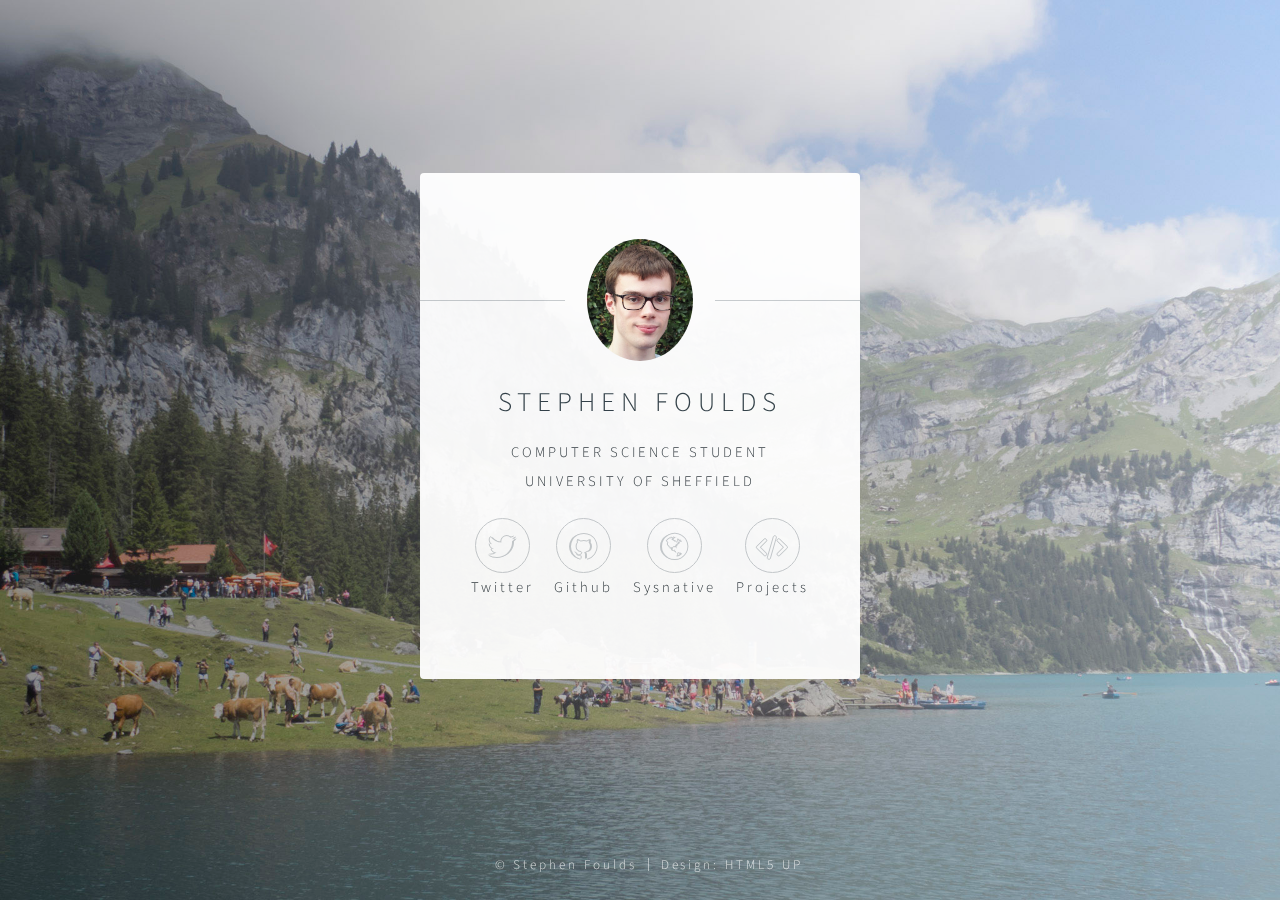
<file: index.html>
<!DOCTYPE HTML>
<!--
	Identity by HTML5 UP
	html5up.net | @ajlkn
	Free for personal and commercial use under the CCA 3.0 license (html5up.net/license)
-->
<html>
<head>
    <title>Stephen Foulds</title>
    <meta charset="utf-8"/>
    <meta name="viewport" content="width=device-width, initial-scale=1"/>
    <!--[if lte IE 8]>
    <script src="assets/js/html5shiv.js"></script><![endif]-->
    <link rel="stylesheet" href="assets/css/main.css"/>
    <!--[if lte IE 9]>
    <link rel="stylesheet" href="assets/css/ie9.css"/><![endif]-->
    <!--[if lte IE 8]>
    <link rel="stylesheet" href="assets/css/ie8.css"/><![endif]-->
    <noscript>
        <link rel="stylesheet" href="assets/css/noscript.css"/>
    </noscript>
</head>
<body class="is-loading">

<!-- Wrapper -->
<div id="wrapper">

    <!-- Main -->
    <section id="main">
        <header>
            <span class="avatar"><img src="images/id.jpg" alt=""/></span>
            <h1>Stephen Foulds</h1>
            <p>Computer Science student<br/>University of Sheffield</p>
        </header>
        <footer>
            <ul class="icons">
                <li><a href="https://www.twitter.com/TeknoVenus" class="fa-twitter centerfa">Twitter</a>Twitter</li>
                <li><a href="https://github.com/teknovenus" class="fa-github centerfa">Github</a>Github</li>
                <li><a href="https://www.sysnative.com/forums/members/273-tekno-venus/" class="fa-globe centerfa">Sysnative Forums</a>Sysnative</li>
                <li><a href="projects" class="fa-code centerfa">Projects</a>Projects</li>
            </ul>
        </footer>
    </section>

    <!-- Footer -->
    <footer id="footer">
        <ul class="copyright">
            <li>&copy; Stephen Foulds</li>
            <li>Design: <a href="http://html5up.net">HTML5 UP</a></li>
        </ul>
    </footer>

</div>

<!-- Scripts -->
<!--[if lte IE 8]>
<script src="assets/js/respond.min.js"></script><![endif]-->
<script>
    if ('addEventListener' in window) {
        window.addEventListener('load', function () {
            document.body.className = document.body.className.replace(/\bis-loading\b/, '');
        });
        document.body.className += (navigator.userAgent.match(/(MSIE|rv:11\.0)/) ? ' is-ie' : '');
    }
</script>

</body>
</html>
</file>
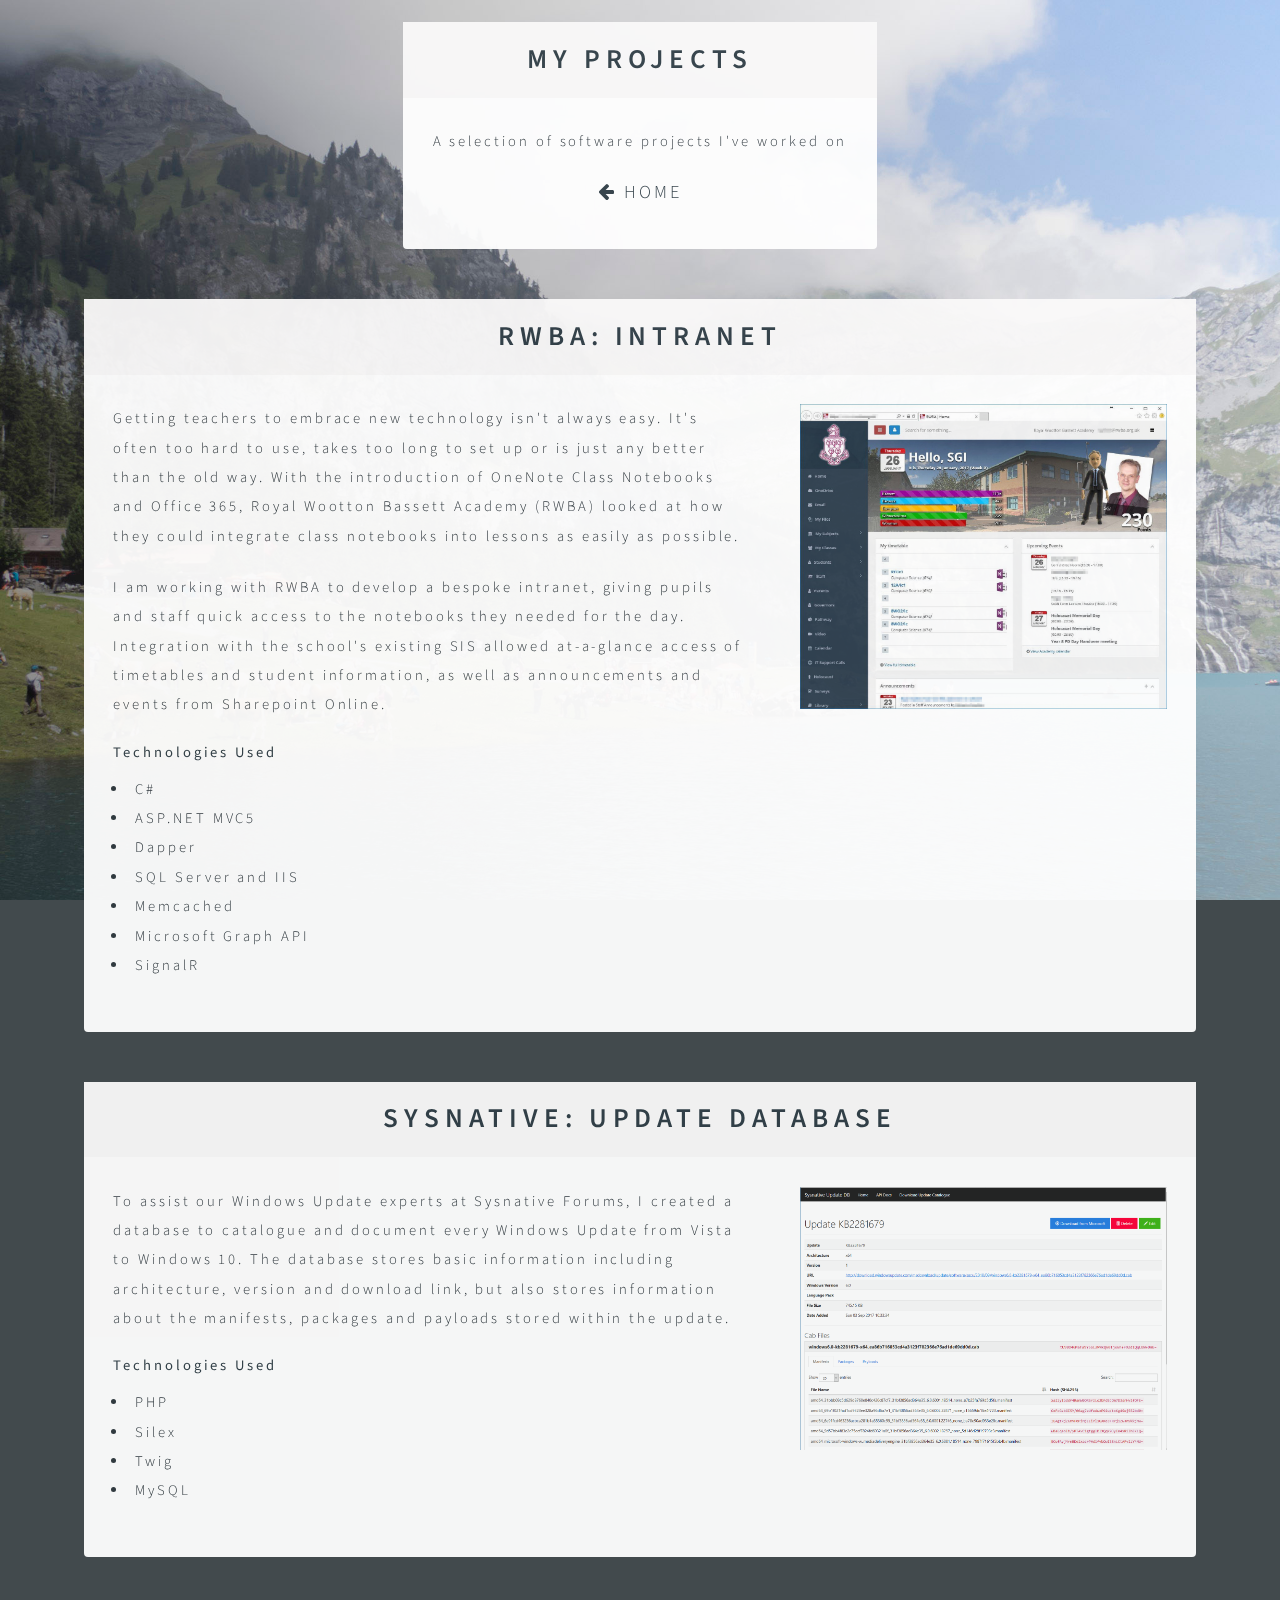
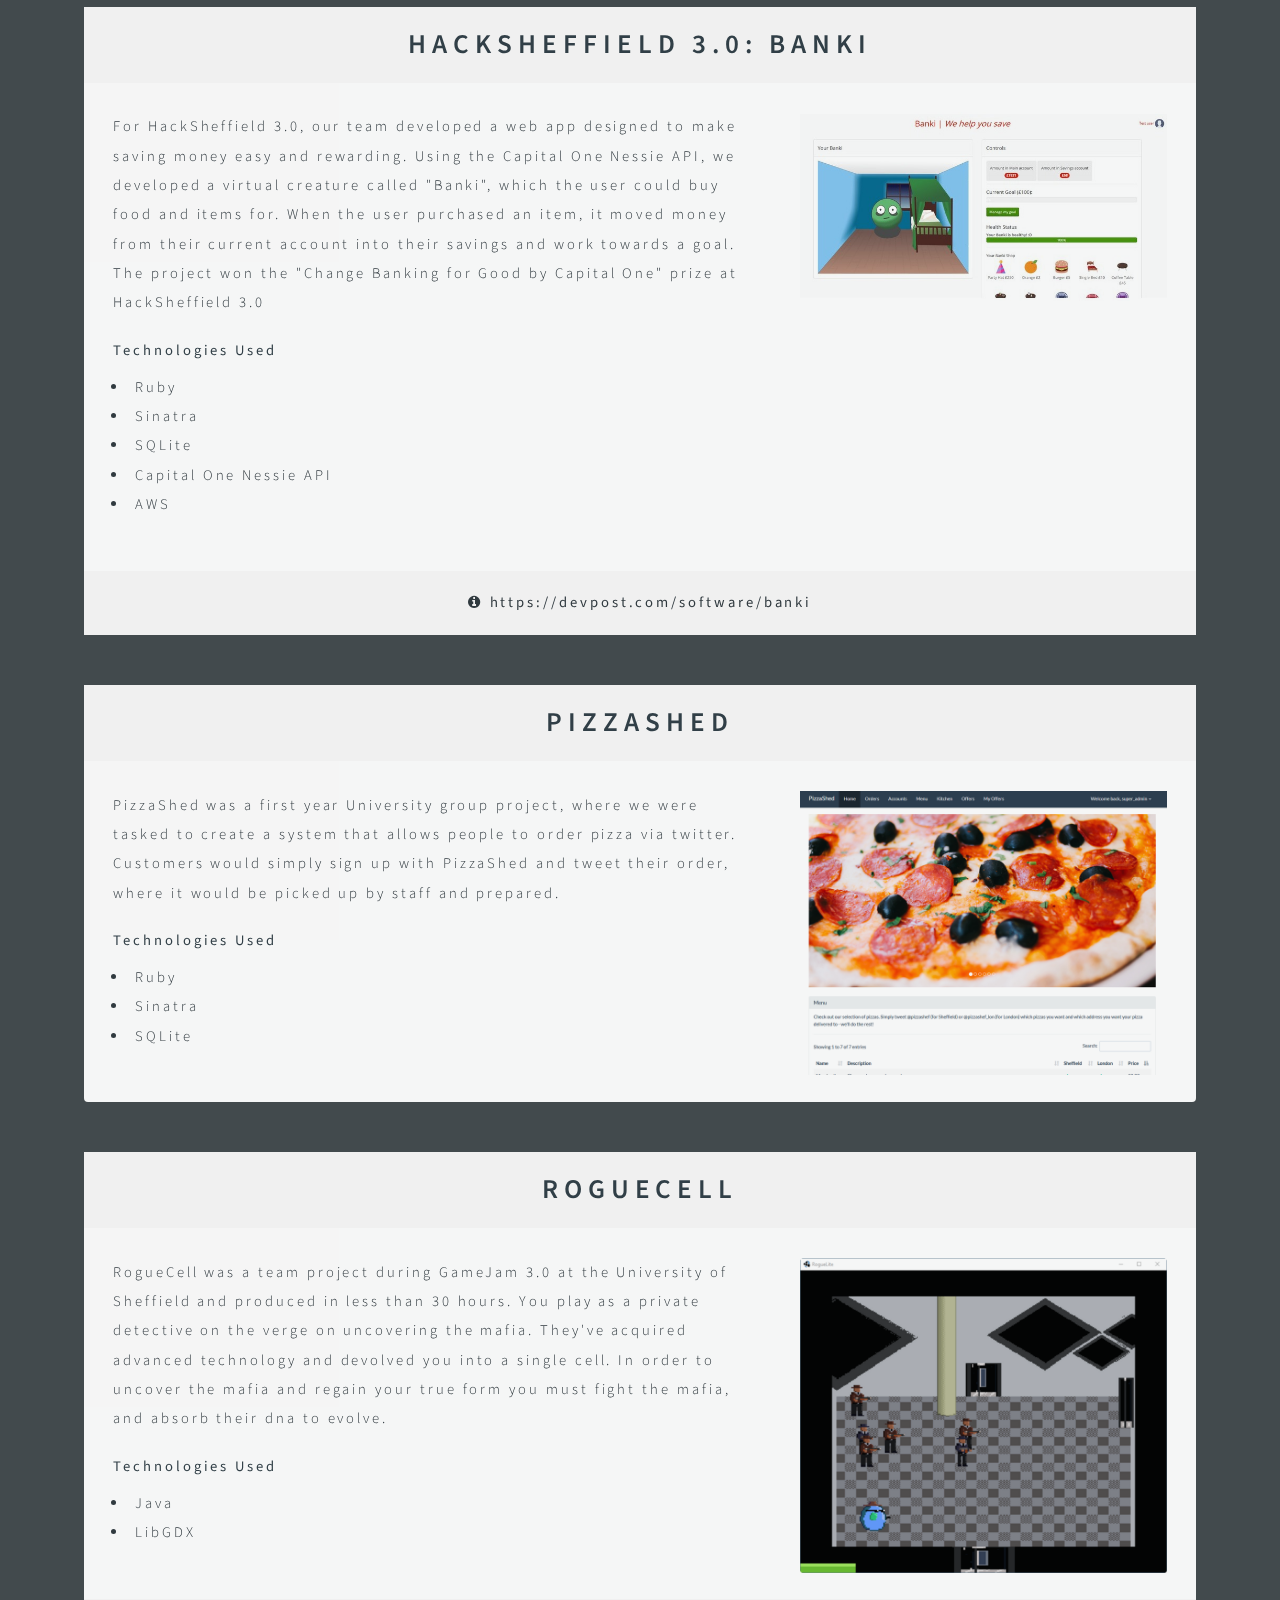
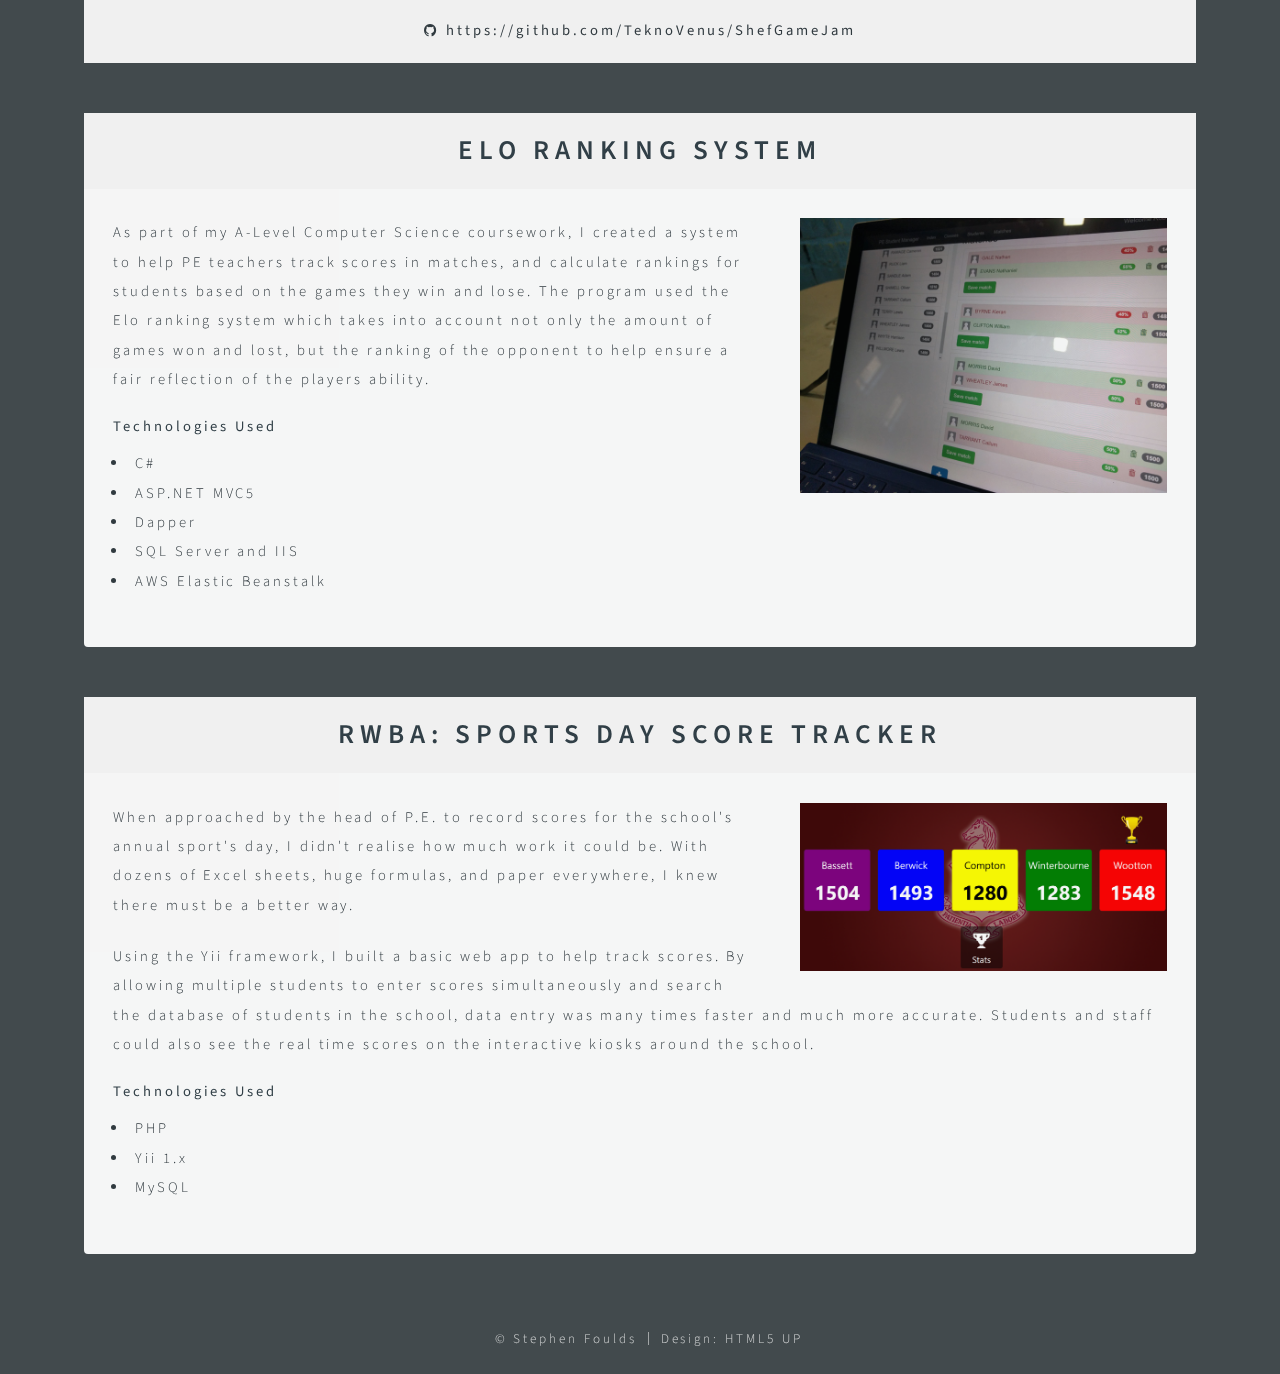
<file: projects.html>
<!DOCTYPE HTML>
<!--
	Identity by HTML5 UP
	html5up.net | @ajlkn
	Free for personal and commercial use under the CCA 3.0 license (html5up.net/license)
-->
<html>

<head>
    <title>Projects | Stephen Foulds</title>
    <meta charset="utf-8" />
    <meta name="viewport" content="width=device-width, initial-scale=1" />
    <!--[if lte IE 8]>
    <script src="assets/js/html5shiv.js"></script><![endif]-->
    <link rel="stylesheet" href="assets/css/main.css" />
    <!--[if lte IE 9]>
    <link rel="stylesheet" href="assets/css/ie9.css"/><![endif]-->
    <!--[if lte IE 8]>
    <link rel="stylesheet" href="assets/css/ie8.css"/><![endif]-->
    <noscript>
        <link rel="stylesheet" href="assets/css/noscript.css" />
    </noscript>
</head>

<body class="is-loading">

    <!-- Wrapper -->
    <div id="wrapper">

        <!-- Main -->
        <section class="box">
            <header>
                <h1>My Projects</h1>
            </header>
            <main>
                <p>A selection of software projects I've worked on</p>
                <a href="/">
                    <h2>
                        <span class="fa fa-arrow-left"></span> Home
                    </h2>
                </a>
            </main>
        </section>
    

        <section class="box">
            <header>
                <h1>RWBA: Intranet</h1>
            </header>
            <main>
                <img src="images/rwba_intranet.jpg" class="portfolio-img" />
                <p>Getting teachers to embrace new technology isn't always easy. It's often too hard to use, takes too long
                    to set up or is just any better than the old way. With the introduction of OneNote Class Notebooks and
                    Office 365, Royal Wootton Bassett Academy (RWBA) looked at how they could integrate class notebooks into
                    lessons as easily as possible.</p>
                <p>I am working with RWBA to develop a bespoke intranet, giving pupils and staff quick access to the notebooks
                    they needed for the day. Integration with the school's existing SIS allowed at-a-glance access of timetables
                    and student information, as well as announcements and events from Sharepoint Online.</p>
                <h3>Technologies Used</h3>
                <ul>
                    <li>C#</li>
                    <li>ASP.NET MVC5</li>
                    <li>Dapper</li>
                    <li>SQL Server and IIS</li>
                    <li>Memcached</li>
                    <li>Microsoft Graph API</li>
                    <li>SignalR</li>
                </ul>
                </ul>
            </main>
        </section>

        <section class="box">
            <header>
                <h1>Sysnative: Update Database</h1>
            </header>
            <main>
                <img src="images/updatedb.png" class="portfolio-img" />
                <p>To assist our Windows Update experts at
                    <a href="https://sysnative.com/forums">Sysnative Forums</a>, I created a database to catalogue and document every Windows Update from Vista
                    to Windows 10. The database stores basic information including architecture, version and download link,
                    but also stores information about the manifests, packages and payloads stored within the update.
                </p>
                <h3>Technologies Used</h3>
                <ul>
                    <li>PHP</li>
                    <li>Silex</li>
                    <li>Twig</li>
                    <li>MySQL</li>
                </ul>
            </main>
        </section>

        <section class="box">
            <header>
                <h1>HackSheffield 3.0: Banki</h1>
            </header>
            <main>
                <img src="images/banki.jpg" class="portfolio-img" />
                <p>
                    For HackSheffield 3.0, our team developed a web app designed to make saving money easy and rewarding. Using the Capital One
                    Nessie API, we developed a virtual creature called "Banki", which the user could buy food and items for.
                    When the user purchased an item, it moved money from their current account into their savings and work
                    towards a goal. The project won the "Change Banking for Good by Capital One" prize at HackSheffield 3.0
                </p>
                <h3>Technologies Used</h3>
                <ul>
                    <li>Ruby</li>
                    <li>Sinatra</li>
                    <li>SQLite</li>
                    <li>Capital One Nessie API</li>
                    <li>AWS</li>
                </ul>
            </main>
            <footer>
                <a href="https://devpost.com/software/banki"><span class="fa fa-info-circle"></span> https://devpost.com/software/banki</a>
            </footer>
        </section>

        <section class="box">
            <header>
                <h1>PizzaShed</h1>
            </header>
            <main>
                <img src="images/pizzashed.png" class="portfolio-img" />
                <p>PizzaShed was a first year University group project, where we were tasked to create a system that allows
                    people to order pizza via twitter. Customers would simply sign up with PizzaShed and tweet their order,
                    where it would be picked up by staff and prepared.
                    <h3>Technologies Used</h3>
                    <ul>
                        <li>Ruby</li>
                        <li>Sinatra</li>
                        <li>SQLite</li>
                    </ul>
            </main>
        </section>

        <section class="box">
            <header>
                <h1>RogueCell</h1>
            </header>
            <main>
                <img src="images/roguecell.png" class="portfolio-img" />
                <p>RogueCell was a team project during GameJam 3.0 at the University of Sheffield and produced in less than
                    30 hours. You play as a private detective on the verge on uncovering the mafia. They've acquired advanced
                    technology and devolved you into a single cell. In order to uncover the mafia and regain your true form
                    you must fight the mafia, and absorb their dna to evolve.</p>
                <h3>Technologies Used</h3>
                <ul>
                    <li>Java</li>
                    <li>
                        <a href="https://github.com/libgdx/libgdx">LibGDX</a>
                    </li>
                </ul>
            </main>
            <footer>
                <a href="https://github.com/TeknoVenus/ShefGameJam"><span class="fa fa-github"></span> https://github.com/TeknoVenus/ShefGameJam</a>
            </footer>
        </section>

        <section class="box">
            <header>
                <h1>Elo Ranking System</h1>
            </header>
            <main>
                <img src="images/elo.jpg" class="portfolio-img" />
                <p>As part of my A-Level Computer Science coursework, I created a system to help PE teachers track scores in
                    matches, and calculate rankings for students based on the games they win and lose. The program used the
                    Elo ranking system which takes into account not only the amount of games won and lost, but the ranking
                    of the opponent to help ensure a fair reflection of the players ability.</p>
                <h3>Technologies Used</h3>
                <ul>
                    <li>C#</li>
                    <li>ASP.NET MVC5</li>
                    <li>Dapper</li>
                    <li>SQL Server and IIS</li>
                    <li>AWS Elastic Beanstalk</li>
                </ul>
            </main>
        </section>

        <section class="box">
            <header>
                <h1>RWBA: Sports Day Score Tracker</h1>
            </header>
            <main>
                <img src="images/sports_day.png" class="portfolio-img" />
                <p>When approached by the head of P.E. to record scores for the school's annual sport's day, I didn't realise
                    how much work it could be. With dozens of Excel sheets, huge formulas, and paper everywhere, I knew there
                    must be a better way.</p>
                <p>Using the Yii framework, I built a basic web app to help track scores. By allowing multiple students to enter
                    scores simultaneously and search the database of students in the school, data entry was many times faster
                    and much more accurate. Students and staff could also see the real time scores on the interactive kiosks
                    around the school.</p>
                <h3>Technologies Used</h3>
                <ul>
                    <li>PHP</li>
                    <li>Yii 1.x</li>
                    <li>MySQL</li>
                </ul>
            </main>
        </section>

        <!-- Footer -->
        <footer id="footer">
            <ul class="copyright">
                <li>&copy; Stephen Foulds</li>
                <li>Design:
                    <a href="http://html5up.net">HTML5 UP</a>
                </li>
            </ul>
        </footer>

    </div>

    <!-- Scripts -->
    <!--[if lte IE 8]>
<script src="assets/js/respond.min.js"></script><![endif]-->
    <script>
        if ('addEventListener' in window) {
            window.addEventListener('load', function () {
                document.body.className = document.body.className.replace(/\bis-loading\b/, '');
            });
            document.body.className += (navigator.userAgent.match(/(MSIE|rv:11\.0)/) ? ' is-ie' : '');
        }
    </script>

</body>

</html>
</file>
<file: assets/css/ie9.css>
/*
	Identity by HTML5 UP
	html5up.net | @ajlkn
	Free for personal and commercial use under the CCA 3.0 license (html5up.net/license)
*/

/* Basic */

	body {
		background-image: url("../../images/bg.jpg");
		background-repeat: no-repeat;
		background-size: cover;
		background-position: bottom center;
		background-attachment: fixed;
	}

		body:after {
			display: none;
		}

/* List */

	ul.icons li a:before {
		color: #c8cccf;
	}

	ul.icons li a:hover:before {
		color: #ff7496;
	}

/* Wrapper */

	#wrapper {
		text-align: center;
	}

/* Main */

	#main {
		display: inline-block;
	}
</file>
<file: assets/css/ie8.css>
/*
	Identity by HTML5 UP
	html5up.net | @ajlkn
	Free for personal and commercial use under the CCA 3.0 license (html5up.net/license)
*/

/* List */

	ul.icons li a {
		-ms-behavior: url("assets/js/PIE.htc");
	}

		ul.icons li a:before {
			text-align: center;
			font-size: 26px;
		}

/* Main */

	#main {
		-ms-behavior: url("assets/js/PIE.htc");
	}

		#main .avatar img {
			-ms-behavior: url("assets/js/PIE.htc");
		}

/* Footer */

	#footer {
		color: #fff;
	}

		#footer .copyright li {
			border-left: solid 1px #fff;
		}
</file>
<file: assets/css/noscript.css>
/*
	Identity by HTML5 UP
	html5up.net | @ajlkn
	Free for personal and commercial use under the CCA 3.0 license (html5up.net/license)
*/

/* Basic */

	body:after {
		display: none;
	}

/* Main */

	#main {
		-moz-transform: none !important;
		-webkit-transform: none !important;
		-ms-transform: none !important;
		transform: none !important;
		opacity: 1 !important;
	}
</file>
<file: assets/css/main.css>
@charset "UTF-8";
@import url(font-awesome.min.css);
@import url('https://fonts.googleapis.com/css?family=Source+Sans+Pro:300,400,600,700');
/*
	Identity by HTML5 UP
	html5up.net | @ajlkn
	Free for personal and commercial use under the CCA 3.0 license (html5up.net/license)
*/

/* Reset */

html, body, div, span, applet, object, iframe, h1, h2, h3, h4, h5, h6, p, blockquote, pre, a, abbr, acronym, address, big, cite, code, del, dfn, em, img, ins, kbd, q, s, samp, small, strike, strong, sub, sup, tt, var, b, u, i, center, dl, dt, dd, ol, ul, li, fieldset, form, label, legend, table, caption, tbody, tfoot, thead, tr, th, td, article, aside, canvas, details, embed, figure, figcaption, footer, header, hgroup, menu, nav, output, ruby, section, summary, time, mark, audio, video {
    margin: 0;
    padding: 0;
    border: 0;
    font-size: 100%;
    font: inherit;
    vertical-align: baseline;
}

article, aside, details, figcaption, figure, footer, header, hgroup, menu, nav, section {
    display: block;
}

body {
    line-height: 1;
}

ol, ul {
    list-style: none;
}

blockquote, q {
    quotes: none;
}

blockquote:before, blockquote:after, q:before, q:after {
    content: '';
    content: none;
}

table {
    border-collapse: collapse;
    border-spacing: 0;
}

body {
    -webkit-text-size-adjust: none;
}

/* Box Model */

*, *:before, *:after {
    -moz-box-sizing: border-box;
    -webkit-box-sizing: border-box;
    box-sizing: border-box;
}

/* Basic */

@media screen and (max-width: 480px) {
    html, body {
        min-width: 320px;
    }
}

body.is-loading *, body.is-loading *:before, body.is-loading *:after {
    -moz-animation: none !important;
    -webkit-animation: none !important;
    -ms-animation: none !important;
    animation: none !important;
    -moz-transition: none !important;
    -webkit-transition: none !important;
    -ms-transition: none !important;
    transition: none !important;
}

html {
    height: 100vh;
}

body {
    height: 100%;
    background: #424a4d url("../../images/bg2.jpg") no-repeat center center fixed;
    -webkit-background-size: cover;
    -moz-background-size: cover;
    -o-background-size: cover;
    background-size: cover;

}

body:after {
    content: '';
    display: block;
    position: fixed;
    top: 0;
    left: 0;
    width: 100%;
    height: inherit;
    opacity: 0;
    z-index: 1;
    background-image: url("images/overlay.png"), -moz-linear-gradient(60deg, rgba(0, 0, 0, 0.71) 5%, rgba(0, 228, 255, 0.35));
    background-image: url("images/overlay.png"), -webkit-linear-gradient(60deg, rgba(0, 0, 0, 0.5) 5%, rgba(0, 228, 255, 0.35));
    background-image: url("images/overlay.png"), -ms-linear-gradient(60deg, rgba(0, 0, 0, 0.5) 5%, rgba(0, 228, 255, 0.35));
    background-image: url("images/overlay.png"), linear-gradient(60deg, rgba(0, 0, 0, 0.5) 5%, rgba(0, 228, 255, 0.35));
    background-repeat: repeat, no-repeat;
    background-size: 100px 100px, cover;
    background-position: top left, center center;
    -moz-transition: opacity 1.75s ease-out;
    -webkit-transition: opacity 1.75s ease-out;
    -ms-transition: opacity 1.75s ease-out;
    transition: opacity 1.75s ease-out;
}

body.is-loading:after {
    opacity: 1;
}

/* Type */

body, input, select, textarea {
    color: #30393f;
    font-family: "Source Sans Pro", Helvetica, sans-serif;
    font-size: 14pt;
    font-weight: 300;
    line-height: 2;
    letter-spacing: 0.2em;
}

@media screen and (max-width: 1680px) {
    body, input, select, textarea {
        font-size: 11pt;
    }
}

@media screen and (max-width: 480px) {
    body, input, select, textarea {
        font-size: 10pt;
        line-height: 1.75;
    }
}

a {
    -moz-transition: color 0.2s ease, border-color 0.2s ease;
    -webkit-transition: color 0.2s ease, border-color 0.2s ease;
    -ms-transition: color 0.2s ease, border-color 0.2s ease;
    transition: color 0.2s ease, border-color 0.2s ease;
    color: inherit;
    text-decoration: none;
}

a:before {
    -moz-transition: color 0.2s ease, text-shadow 0.2s ease;
    -webkit-transition: color 0.2s ease, text-shadow 0.2s ease;
    -ms-transition: color 0.2s ease, text-shadow 0.2s ease;
    transition: color 0.2s ease, text-shadow 0.2s ease;
}

a:hover {
    color: #ff7496;
}

strong, b {
    color: #313f47;
}

em, i {
    font-style: italic;
}

p {
    margin: 0 0 1.5em 0;
}

h1, h2, h3, h4, h5, h6 {
    color: #313f47;
    line-height: 1.5;
    margin: 0 0 0.75em 0;
}

h1 a, h2 a, h3 a, h4 a, h5 a, h6 a {
    color: inherit;
    text-decoration: none;
}

h1 {
    font-size: 1.85em;
    letter-spacing: 0.22em;
    margin: 0 0 0.525em 0;
    text-transform: uppercase;
}

h2 {
    font-size: 1.25em;
    text-transform: uppercase;
}

h3, h4, h5, h6 {
    font-size: 1em;
}

@media screen and (max-width: 480px) {
    h1 {
        font-size: 1.65em;
    }
}

sub {
    font-size: 0.8em;
    position: relative;
    top: 0.5em;
}

sup {
    font-size: 0.8em;
    position: relative;
    top: -0.5em;
}

hr {
    border: 0;
    border-bottom: solid 1px #c8cccf;
    margin: 3em 0;
}

/* Form */

form {
    margin: 0 0 1.5em 0;
}

form>.field {
    margin: 0 0 1.5em 0;
}

form>.field> :last-child {
    margin-bottom: 0;
}

label {
    color: #313f47;
    display: block;
    font-size: 0.9em;
    margin: 0 0 0.75em 0;
}

input[type="text"], input[type="password"], input[type="email"], input[type="tel"], select, textarea {
    -moz-appearance: none;
    -webkit-appearance: none;
    -ms-appearance: none;
    appearance: none;
    border-radius: 4px;
    border: solid 1px #c8cccf;
    color: inherit;
    display: block;
    outline: 0;
    padding: 0 1em;
    text-decoration: none;
    width: 100%;
}

input[type="text"]:invalid, input[type="password"]:invalid, input[type="email"]:invalid, input[type="tel"]:invalid, select:invalid, textarea:invalid {
    box-shadow: none;
}

input[type="text"]:focus, input[type="password"]:focus, input[type="email"]:focus, input[type="tel"]:focus, select:focus, textarea:focus {
    border-color: #ff7496;
}

.select-wrapper {
    text-decoration: none;
    display: block;
    position: relative;
}

.select-wrapper:before {
    content: "";
    -moz-osx-font-smoothing: grayscale;
    -webkit-font-smoothing: antialiased;
    font-family: FontAwesome;
    font-style: normal;
    font-weight: normal;
    text-transform: none !important;
}

.select-wrapper:before {
    color: #c8cccf;
    display: block;
    height: 2.75em;
    line-height: 2.75em;
    pointer-events: none;
    position: absolute;
    right: 0;
    text-align: center;
    top: 0;
    width: 2.75em;
}

.select-wrapper select::-ms-expand {
    display: none;
}

input[type="text"], input[type="password"], input[type="email"], select {
    height: 2.75em;
}

textarea {
    padding: 0.75em 1em;
}

input[type="checkbox"], input[type="radio"] {
    -moz-appearance: none;
    -webkit-appearance: none;
    -ms-appearance: none;
    appearance: none;
    display: block;
    float: left;
    margin-right: -2em;
    opacity: 0;
    width: 1em;
    z-index: -1;
}

input[type="checkbox"]+label, input[type="radio"]+label {
    text-decoration: none;
    color: #30393f;
    cursor: pointer;
    display: inline-block;
    font-size: 1em;
    font-weight: 300;
    padding-left: 2.4em;
    padding-right: 0.75em;
    position: relative;
}

input[type="checkbox"]+label:before, input[type="radio"]+label:before {
    -moz-osx-font-smoothing: grayscale;
    -webkit-font-smoothing: antialiased;
    font-family: FontAwesome;
    font-style: normal;
    font-weight: normal;
    text-transform: none !important;
}

input[type="checkbox"]+label:before, input[type="radio"]+label:before {
    border-radius: 4px;
    border: solid 1px #c8cccf;
    content: '';
    display: inline-block;
    height: 1.65em;
    left: 0;
    line-height: 1.58125em;
    position: absolute;
    text-align: center;
    top: 0.15em;
    width: 1.65em;
}

input[type="checkbox"]:checked+label:before, input[type="radio"]:checked+label:before {
    color: #ff7496;
    content: '\f00c';
}

input[type="checkbox"]:focus+label:before, input[type="radio"]:focus+label:before {
    border-color: #ff7496;
}

input[type="checkbox"]+label:before {
    border-radius: 4px;
}

input[type="radio"]+label:before {
    border-radius: 100%;
}

::-webkit-input-placeholder {
    color: #616f77 !important;
    opacity: 1.0;
}

:-moz-placeholder {
    color: #616f77 !important;
    opacity: 1.0;
}

::-moz-placeholder {
    color: #616f77 !important;
    opacity: 1.0;
}

:-ms-input-placeholder {
    color: #616f77 !important;
    opacity: 1.0;
}

.formerize-placeholder {
    color: #616f77 !important;
    opacity: 1.0;
}

/* Icon */

.icon {
    text-decoration: none;
    position: relative;
    border-bottom: none;
}

.icon:before {
    -moz-osx-font-smoothing: grayscale;
    -webkit-font-smoothing: antialiased;
    font-family: FontAwesome;
    font-style: normal;
    font-weight: normal;
    text-transform: none !important;
}

.icon>.label {
    display: none;
}

/* List */

ol {
    list-style: decimal;
    margin: 0 0 1.5em 0;
    padding-left: 1.25em;
}

ol li {
    padding-left: 0.25em;
}

ul {
    list-style: disc;
    margin: 0 0 1.5em 0;
    padding-left: 1em;
}

ul li {
    padding-left: 0.5em;
}

ul.alt {
    list-style: none;
    padding-left: 0;
}

ul.alt li {
    border-top: solid 1px #c8cccf;
    padding: 0.5em 0;
}

ul.alt li:first-child {
    border-top: 0;
    padding-top: 0;
}

ul.icons {
    cursor: default;
    list-style: none;
    padding-left: 0;
    margin-top: -0.675em;
    text-align: center;
}

ul.icons li {
    display: inline-block;
    padding: 0.675em 0.5em;
}

ul.icons li a {
    text-decoration: none;
    position: relative;
    display: block;
    width: 3.75em;
    height: 3.75em;
    border-radius: 100%;
    border: solid 1px #c8cccf;
    line-height: 3.75em;
    overflow: hidden;
    text-align: center;
    text-indent: 3.75em;
    white-space: nowrap;
}

ul.icons li a:before {
    -moz-osx-font-smoothing: grayscale;
    -webkit-font-smoothing: antialiased;
    font-family: FontAwesome;
    font-style: normal;
    font-weight: normal;
    text-transform: none !important;
}

ul.icons li a:before {
    color: #ffffff;
    text-shadow: 1.25px 0px 0px #c8cccf, -1.25px 0px 0px #c8cccf, 0px 1.25px 0px #c8cccf, 0px -1.25px 0px #c8cccf;
}

ul.icons li a:hover:before {
    text-shadow: 1.25px 0px 0px #ff7496, -1.25px 0px 0px #ff7496, 0px 1.25px 0px #ff7496, 0px -1.25px 0px #ff7496;
}

ul.icons li a:before {
    position: absolute;
    top: 0;
    left: 0;
    width: inherit;
    height: inherit;
    font-size: 1.85rem;
    line-height: inherit;
    text-align: center;
    text-indent: 0;
}

ul.icons li a:hover {
    border-color: #ff7496;
}

@media screen and (max-width: 480px) {
    ul.icons li a:before {
        font-size: 1.5rem;
    }
}

ul.actions {
    cursor: default;
    list-style: none;
    padding-left: 0;
}

ul.actions li {
    display: inline-block;
    padding: 0 0.75em 0 0;
    vertical-align: middle;
}

ul.actions li:last-child {
    padding-right: 0;
}

dl {
    margin: 0 0 1.5em 0;
}

dl dt {
    display: block;
    margin: 0 0 0.75em 0;
}

dl dd {
    margin-left: 1.5em;
}

/* Button */

input[type="submit"], input[type="reset"], input[type="button"], button, .button {
    -moz-appearance: none;
    -webkit-appearance: none;
    -ms-appearance: none;
    appearance: none;
    -moz-transition: background-color 0.2s ease-in-out, border-color 0.2s ease-in-out, color 0.2s ease-in-out;
    -webkit-transition: background-color 0.2s ease-in-out, border-color 0.2s ease-in-out, color 0.2s ease-in-out;
    -ms-transition: background-color 0.2s ease-in-out, border-color 0.2s ease-in-out, color 0.2s ease-in-out;
    transition: background-color 0.2s ease-in-out, border-color 0.2s ease-in-out, color 0.2s ease-in-out;
    display: inline-block;
    height: 2.75em;
    line-height: 2.75em;
    padding: 0 1.5em;
    background-color: transparent;
    border-radius: 4px;
    border: solid 1px #c8cccf;
    color: #30393f !important;
    cursor: pointer;
    text-align: center;
    text-decoration: none;
    white-space: nowrap;
}

input[type="submit"]:hover, input[type="reset"]:hover, input[type="button"]:hover, button:hover, .button:hover {
    border-color: #ff7496;
    color: #ff7496 !important;
}

input[type="submit"].icon, input[type="reset"].icon, input[type="button"].icon, button.icon, .button.icon {
    padding-left: 1.35em;
}

input[type="submit"].icon:before, input[type="reset"].icon:before, input[type="button"].icon:before, button.icon:before, .button.icon:before {
    margin-right: 0.5em;
}

input[type="submit"].fit, input[type="reset"].fit, input[type="button"].fit, button.fit, .button.fit {
    display: block;
    width: 100%;
    margin: 0 0 0.75em 0;
}

input[type="submit"].small, input[type="reset"].small, input[type="button"].small, button.small, .button.small {
    font-size: 0.8em;
}

input[type="submit"].big, input[type="reset"].big, input[type="button"].big, button.big, .button.big {
    font-size: 1.35em;
}

input[type="submit"].disabled, input[type="submit"]:disabled, input[type="reset"].disabled, input[type="reset"]:disabled, input[type="button"].disabled, input[type="button"]:disabled, button.disabled, button:disabled, .button.disabled, .button:disabled {
    -moz-pointer-events: none;
    -webkit-pointer-events: none;
    -ms-pointer-events: none;
    pointer-events: none;
    opacity: 0.5;
}

/* Main */

.box {
    position: relative;
    max-width: 90%;
    min-width: 27em;
    background: #ffffff;
    border-radius: 4px;
    cursor: default;
    opacity: 0.95;
    margin-bottom: 50px;
    text-align: left;
    -moz-transform-origin: 50% 50%;
    -webkit-transform-origin: 50% 50%;
    -ms-transform-origin: 50% 50%;
    transform-origin: 50% 50%;
    -moz-transform: rotateX(0deg);
    -webkit-transform: rotateX(0deg);
    -ms-transform: rotateX(0deg);
    transform: rotateX(0deg);
    -moz-transition: opacity 1s ease, -moz-transform 1s ease;
    -webkit-transition: opacity 1s ease, -webkit-transform 1s ease;
    -ms-transition: opacity 1s ease, -ms-transform 1s ease;
    transition: opacity 1s ease, transform 1s ease;
}

.portfolio-img {
    float: right;
    margin-left: 50px;
    margin-bottom: 20px;
    max-width: 25em;
}

.box header, .box footer {
    background: #faf9f9;
    padding: 1.2em 0;
    vertical-align: middle;
    display: table;
    width: 100%;
    text-align: center;
}

.box header {
    font-weight: 600;
}

.box footer {
    font-weight: 400;
    word-break: break-all;
}

.box main {
    padding: 2em;
}

.box h1 {
    vertical-align: middle;
    display: table-cell;
}

.box h2 {
    text-align: center;
}

.box h3 {
    font-weight: 400;
}

#main {
    position: relative;
    max-width: 100%;
    min-width: 27em;
    padding: 4.5em 3em 3em 3em;
    background: #ffffff;
    border-radius: 4px;
    cursor: default;
    opacity: 0.95;
    text-align: center;
    -moz-transform-origin: 50% 50%;
    -webkit-transform-origin: 50% 50%;
    -ms-transform-origin: 50% 50%;
    transform-origin: 50% 50%;
    -moz-transform: rotateX(0deg);
    -webkit-transform: rotateX(0deg);
    -ms-transform: rotateX(0deg);
    transform: rotateX(0deg);
    -moz-transition: opacity 1s ease, -moz-transform 1s ease;
    -webkit-transition: opacity 1s ease, -webkit-transform 1s ease;
    -ms-transition: opacity 1s ease, -ms-transform 1s ease;
    transition: opacity 1s ease, transform 1s ease;
}

#main p {
    text-transform: uppercase;
}

#main .avatar {
    position: relative;
    display: block;
    margin-bottom: 1.5em;
}

#main .avatar img {
    display: block;
    margin: 0 auto;
    border-radius: 100%;
    box-shadow: 0 0 0 1.5em #ffffff;
    height: 122px;
}

#main .avatar:before {
    content: '';
    display: block;
    position: absolute;
    top: 50%;
    left: -3em;
    width: calc(100% + 6em);
    height: 1px;
    z-index: -1;
    background: #c8cccf;
}

@media screen and (max-width: 900px) {
    .portfolio-img {
        float: none;
        max-width: 80%;
        margin-left: 0;
        margin-bottom: 25px;
    }
    .box {
        text-align: center;
    }
    .box p, .box ul, .box li, .box h2, .box h3 {
        text-align: left;
    }
}

@media screen and (max-width: 480px) {
    .box {
        min-width: 0;
        width: 100%;
        text-align: center;
    }

    .box header, .box footer {
        padding: 1.2em 1em;
    }

    .portfolio-img {
        width: 100%;
        margin-left: 0;
    }
    #main {
        min-width: 0;
        width: 100%;
        padding: 4em 2em 2.5em 2em;
    }
    #main .avatar:before {
        left: -2em;
        width: calc(100% + 4em);
    }
}

body.is-loading .box {
    opacity: 0;
    -moz-transform: rotateX(15deg);
    -webkit-transform: rotateX(15deg);
    -ms-transform: rotateX(15deg);
    transform: rotateX(15deg);
}

body.is-loading #main {
    opacity: 0;
    -moz-transform: rotateX(15deg);
    -webkit-transform: rotateX(15deg);
    -ms-transform: rotateX(15deg);
    transform: rotateX(15deg);
}

/* Footer */

#footer {
    -moz-align-self: -moz-flex-end;
    -webkit-align-self: -webkit-flex-end;
    -ms-align-self: -ms-flex-end;
    align-self: flex-end;
    width: 100%;
    padding: 1.5em 0 0 0;
    color: rgba(255, 255, 255, 0.75);
    cursor: default;
    text-align: center;
}

#footer .copyright {
    margin: 0;
    padding: 0;
    font-size: 0.9em;
    list-style: none;
}

#footer .copyright li {
    display: inline-block;
    margin: 0 0 0 0.45em;
    padding: 0 0 0 0.85em;
    border-left: solid 1px rgba(255, 255, 255, 0.5);
    line-height: 1;
}

#footer .copyright li:first-child {
    border-left: 0;
}

/* Wrapper */

#wrapper {
    display: -moz-flex;
    display: -webkit-flex;
    display: -ms-flex;
    display: flex;
    -moz-align-items: center;
    -webkit-align-items: center;
    -ms-align-items: center;
    align-items: center;
    -moz-justify-content: space-between;
    -webkit-justify-content: space-between;
    -ms-justify-content: space-between;
    justify-content: space-between;
    -moz-flex-direction: column;
    -webkit-flex-direction: column;
    -ms-flex-direction: column;
    flex-direction: column;
    -moz-perspective: 1000px;
    -webkit-perspective: 1000px;
    -ms-perspective: 1000px;
    perspective: 1000px;
    position: relative;
    min-height: 100%;
    padding: 1.5em;
    z-index: 2;
}

#wrapper>* {
    z-index: 1;
}

#wrapper:before {
    content: '';
    display: block;
}

@media screen and (max-width: 480px) {
    #wrapper {
        padding: 0.75em;
    }
}

body.is-ie #wrapper {
    height: 100%;
}

.centerfa {
    margin: auto;
}
</file>
